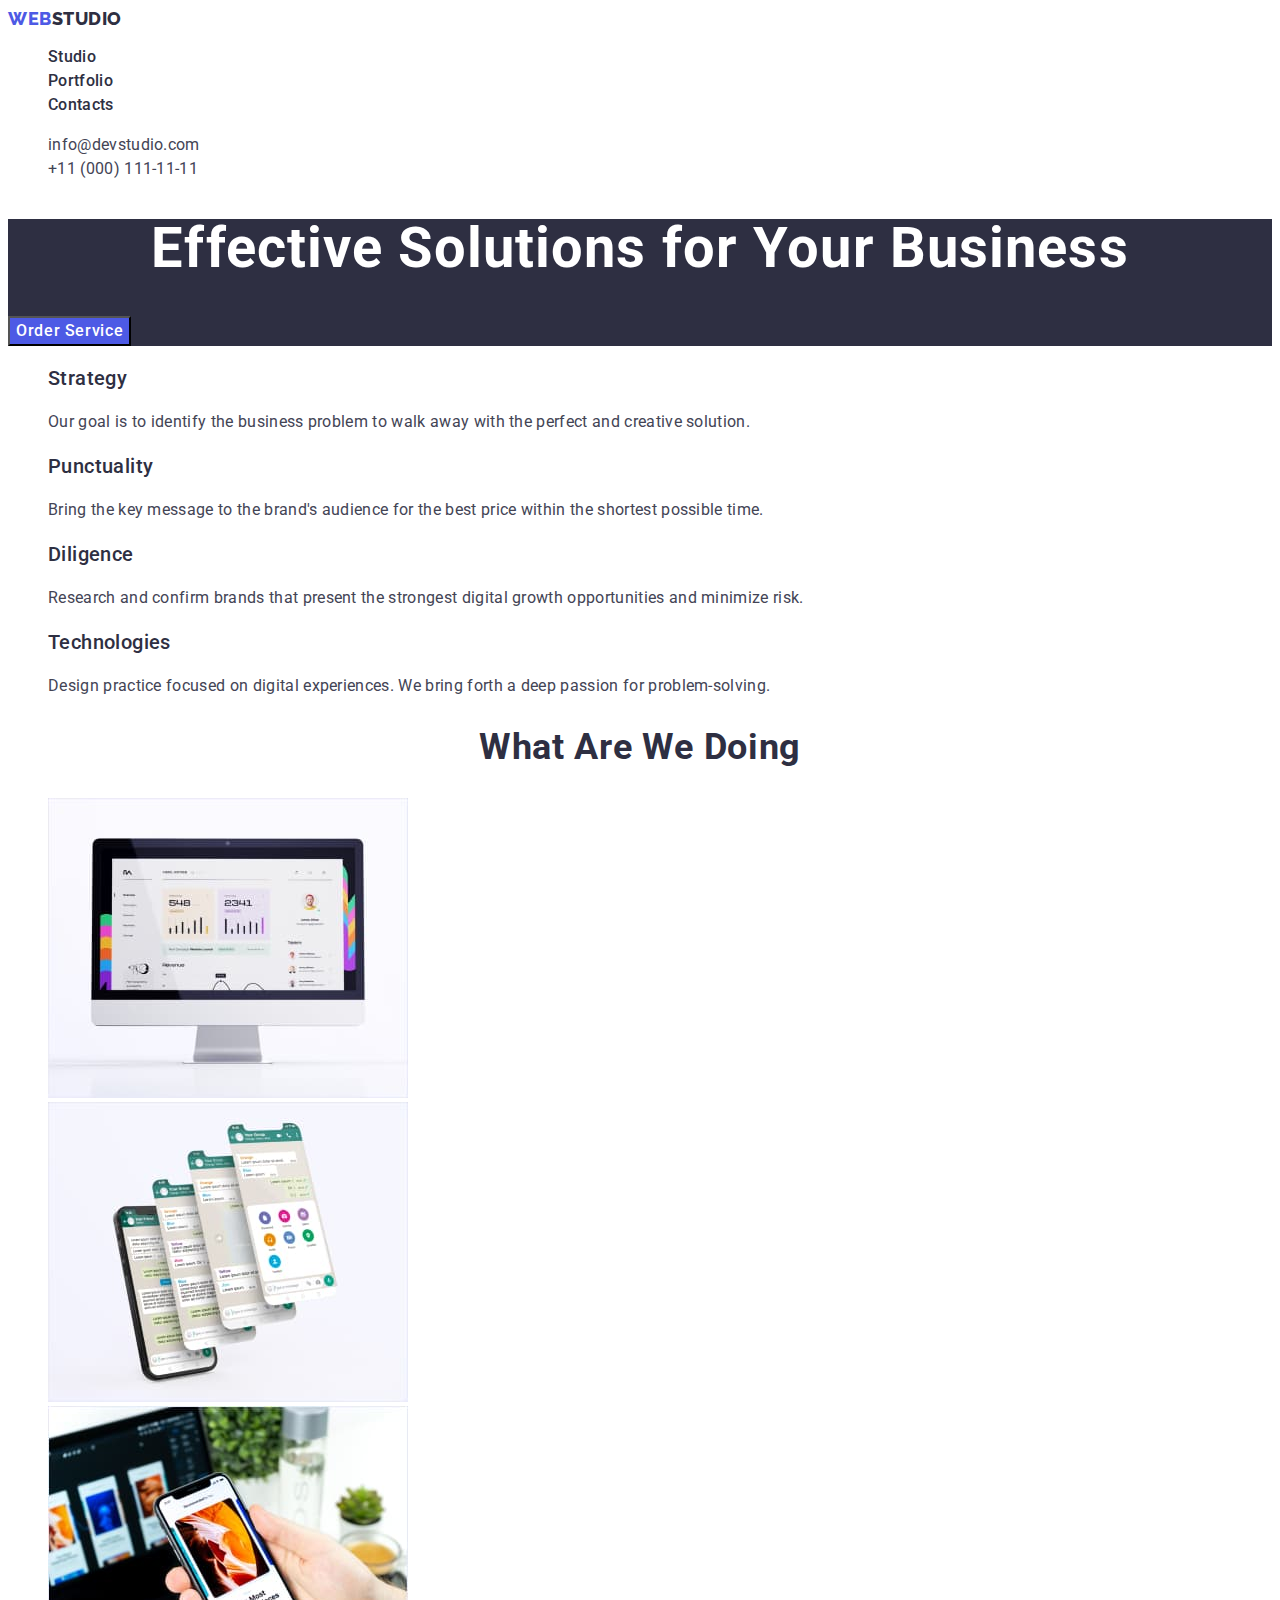
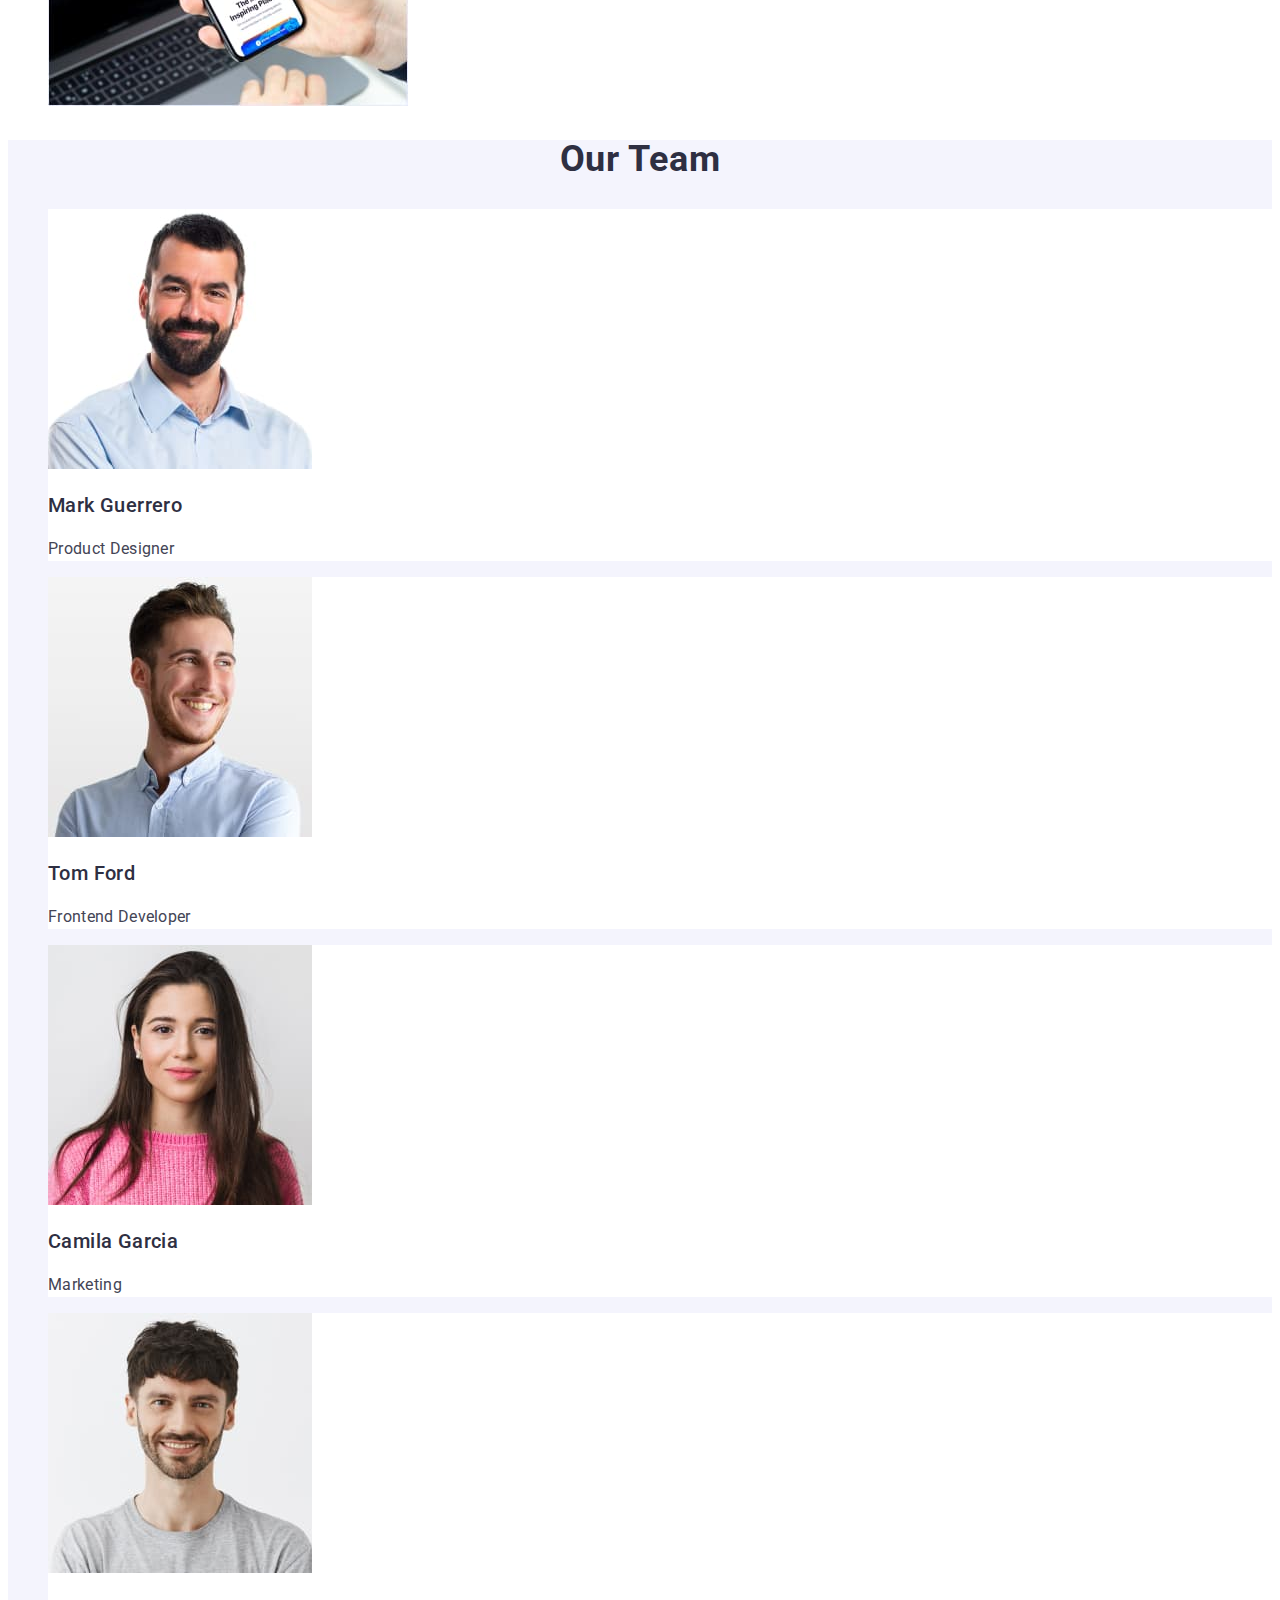
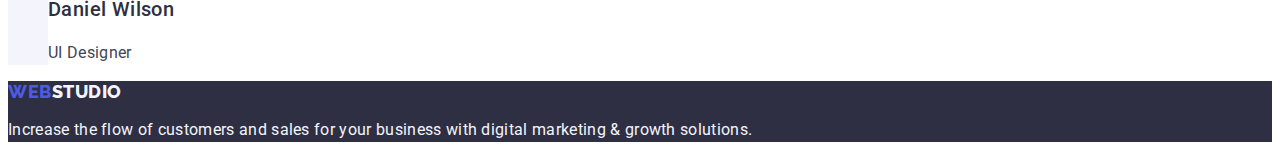
<file: index.html>
<!DOCTYPE html>
<html lang="en">
  <head>
    <meta charset="UTF-8" />
    <meta http-equiv="X-UA-Compatible" content="IE=edge" />
    <meta name="viewport" content="width=device-width, initial-scale=1.0" />

    <link rel="preconnect" href="https://fonts.googleapis.com" />
    <link rel="preconnect" href="https://fonts.gstatic.com" crossorigin />
    <link
      href="https://fonts.googleapis.com/css2?family=Raleway:wght@800&family=Roboto:wght@400;500;700&display=swap"
      rel="stylesheet"
    />

    <title>Web Studio</title>
    <link rel="stylesheet" href="./css/style.css" />
  </head>
  <body class="body">
    <header class="header">
      <nav>
        <a class="header-name link" href="./index.html"
          >Web<span>Studio</span></a
        >
        <ul class="header-page list">
          <li><a class="header-menu link" href="./index.html">Studio</a></li>
          <li>
            <a class="header-menu link" href="./portfolio.html">Portfolio</a>
          </li>
          <li><a class="header-menu link" href="">Contacts</a></li>
        </ul>
      </nav>
      <address class="header-adress">
        <ul class="header-link list">
          <li>
            <a class="header-link-soc link" href="mailto:info@devstudio.com"
              >info@devstudio.com</a
            >
          </li>
          <li>
            <a class="header-link-soc link" href="tel:+110001111111"
              >+11 (000) 111-11-11</a
            >
          </li>
        </ul>
      </address>
    </header>

    <main>
      <section class="hero">
        <h1 class="hero-name">Effective Solutions for Your Business</h1>
        <button type="button" class="hero-button">Order Service</button>
      </section>

      <section class="scroll">
        <h2 hidden>list</h2>
        <ul class="scroll-list list">
          <li class="scroll-item">
            <h3 class="scroll-name">Strategy</h3>
            <p class="scroll-text">
              Our goal is to identify the business problem to walk away with the
              perfect and creative solution.
            </p>
          </li>
          <li class="scroll-item">
            <h3 class="scroll-name">Punctuality</h3>
            <p class="scroll-text">
              Bring the key message to the brand's audience for the best price
              within the shortest possible time.
            </p>
          </li>
          <li class="scroll-item">
            <h3 class="scroll-name">Diligence</h3>
            <p class="scroll-text">
              Research and confirm brands that present the strongest digital
              growth opportunities and minimize risk.
            </p>
          </li>
          <li class="scroll-item">
            <h3 class="scroll-name">Technologies</h3>
            <p class="scroll-text">
              Design practice focused on digital experiences. We bring forth a
              deep passion for problem-solving.
            </p>
          </li>
        </ul>
      </section>

      <section class="work-are">
        <h2 class="work-name">What are we doing</h2>
        <ul class="work-list list">
          <li class="work-item">
            <img
              src="./images/img1-1.jpg"
              alt="statistics"
              width="360"
              height="300"
            />
          </li>
          <li class="work-item">
            <img
              src="./images/img2-1.jpg"
              alt="multifunctionality"
              width="360"
              height="300"
            />
          </li>
          <li class="work-item">
            <img
              src="./images/img3-1.jpg"
              alt="we adaptmultifunctionality"
              width="360"
              height="300"
            />
          </li>
        </ul>
      </section>

      <section class="made">
        <h2 class="made-team">Our Team</h2>
        <ul class="made-list list">
          <li class="made-item">
            <img
              src="./images/img1-2.jpg"
              alt="Product Designer"
              width="264"
              height="260"
            />
            <h3 class="made-name">Mark Guerrero</h3>
            <p class="made-activity">Product Designer</p>
          </li>
          <li class="made-item">
            <img
              src="./images/img2-2.jpg"
              alt="Frontend Developer"
              width="264"
              height="260"
            />
            <h3 class="made-name">Tom Ford</h3>
            <p class="made-activity">Frontend Developer</p>
          </li>
          <li class="made-item">
            <img
              src="./images/img3-2.jpg"
              alt="Marketing"
              width="264"
              height="260"
            />
            <h3 class="made-name">Camila Garcia</h3>
            <p class="made-activity">Marketing</p>
          </li>
          <li class="made-item">
            <img
              src="./images/img4-2.jpg"
              alt="UI Designer"
              width="264"
              height="260"
            />
            <h3 class="made-name">Daniel Wilson</h3>
            <p class="made-activity">UI Designer</p>
          </li>
        </ul>
      </section>
    </main>

    <footer class="footer">
      <a href="./index.html" class="footer-name link"
        >Web<span class="name">Studio</span></a
      >
      <p class="footer-text">
        Increase the flow of customers and sales for your business with digital
        marketing & growth solutions.
      </p>
    </footer>
  </body>
</html>
</file>
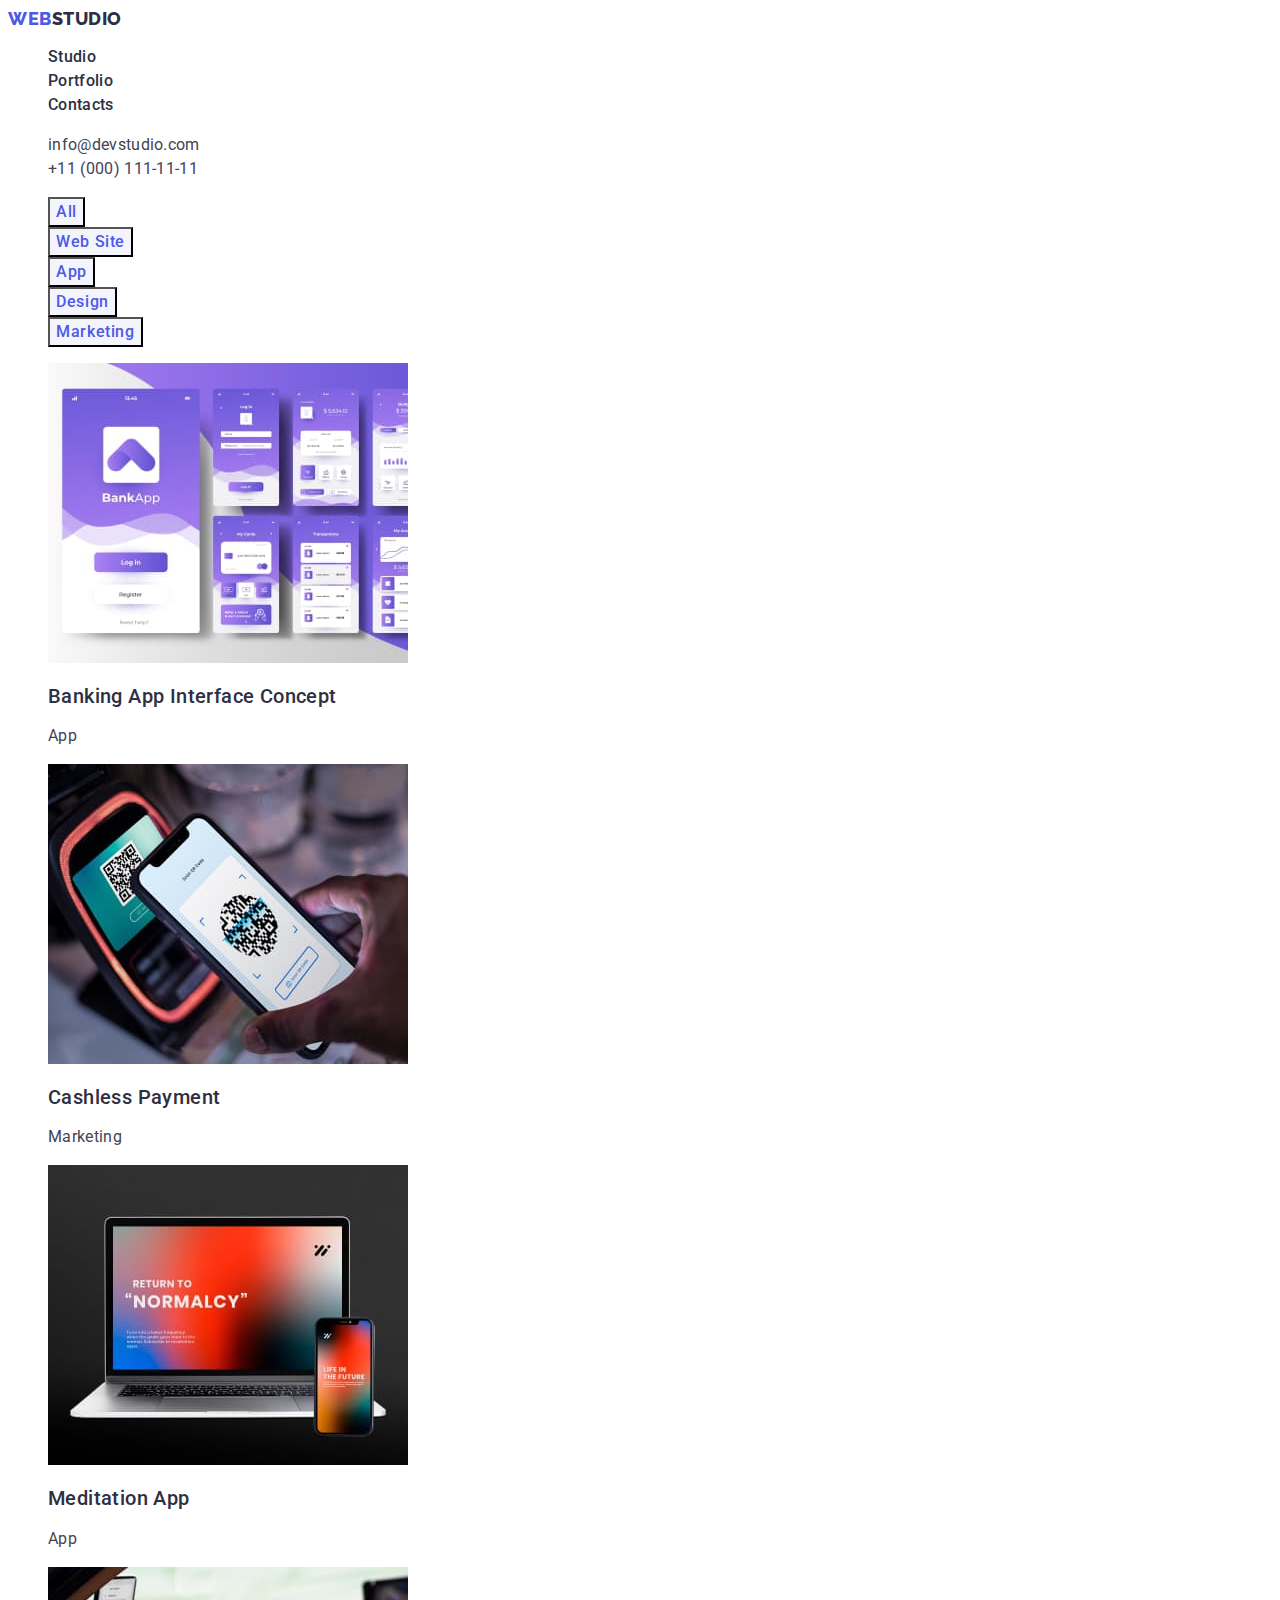
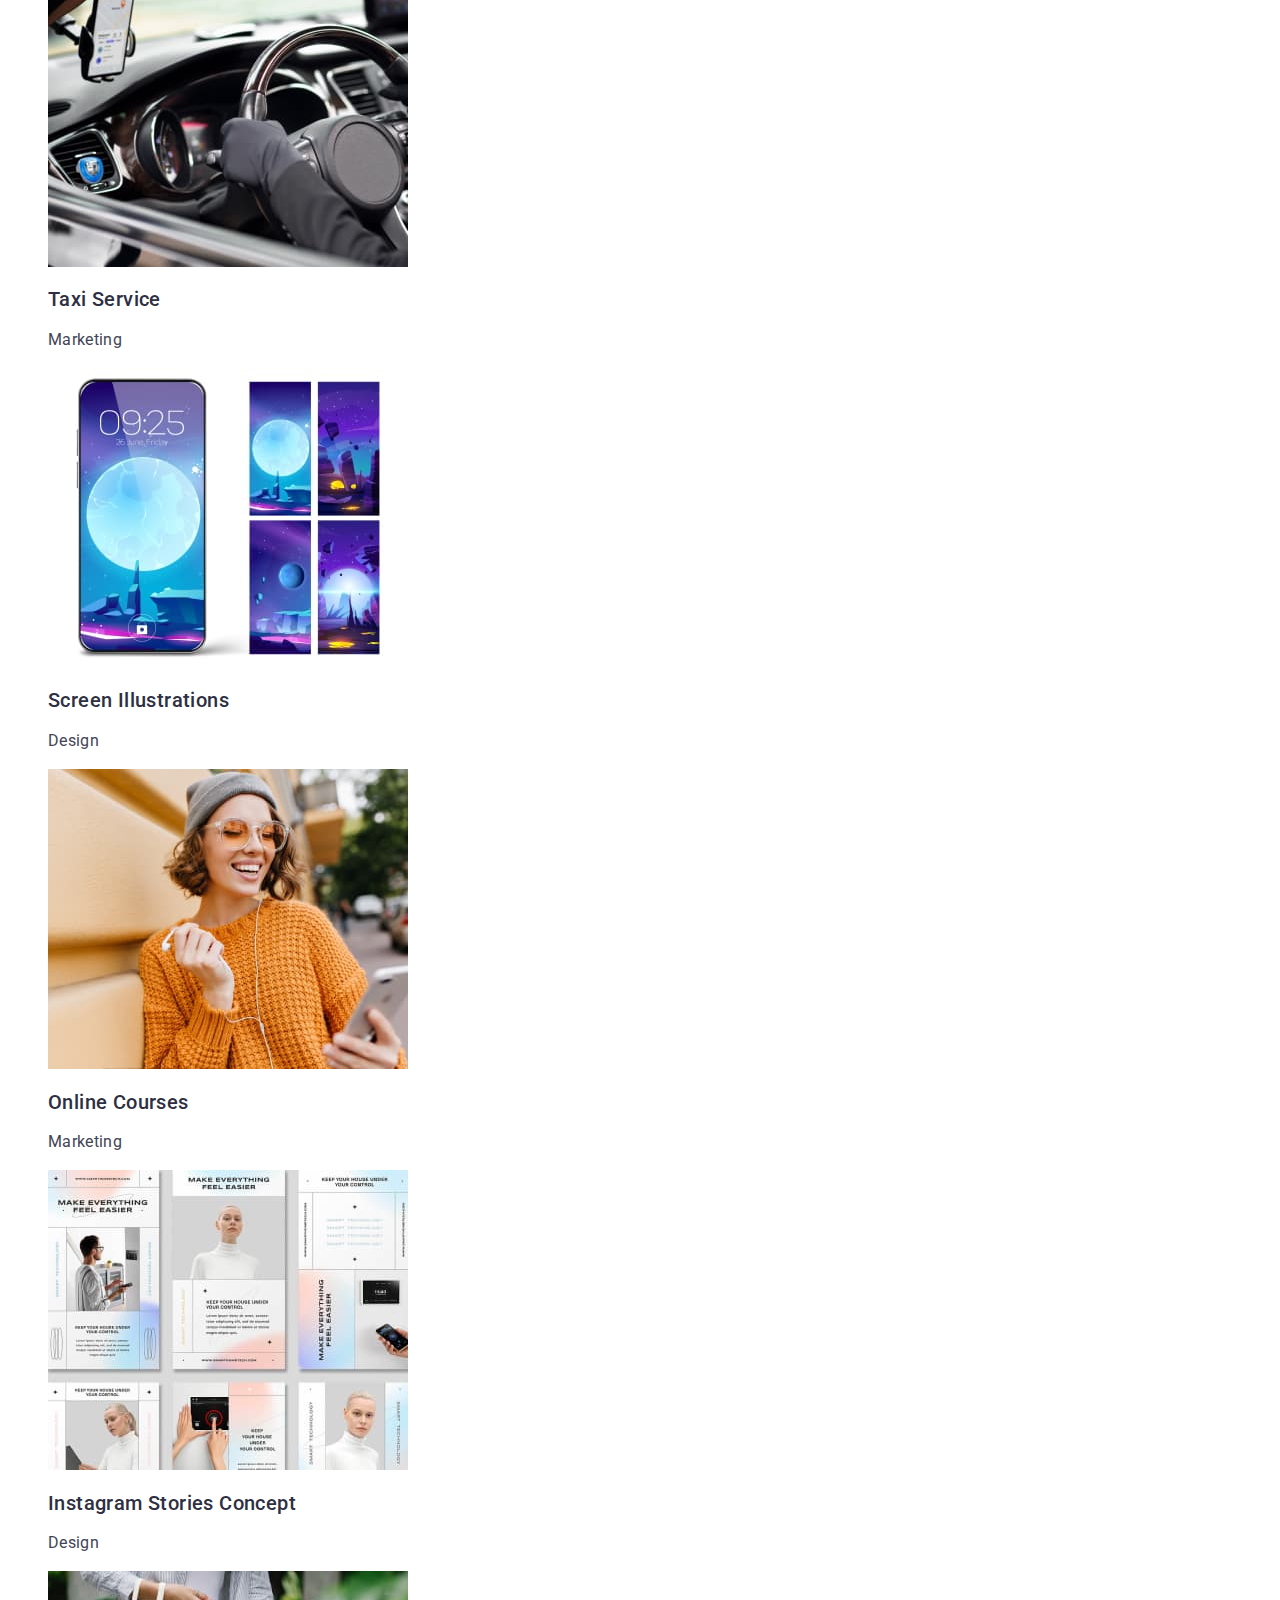
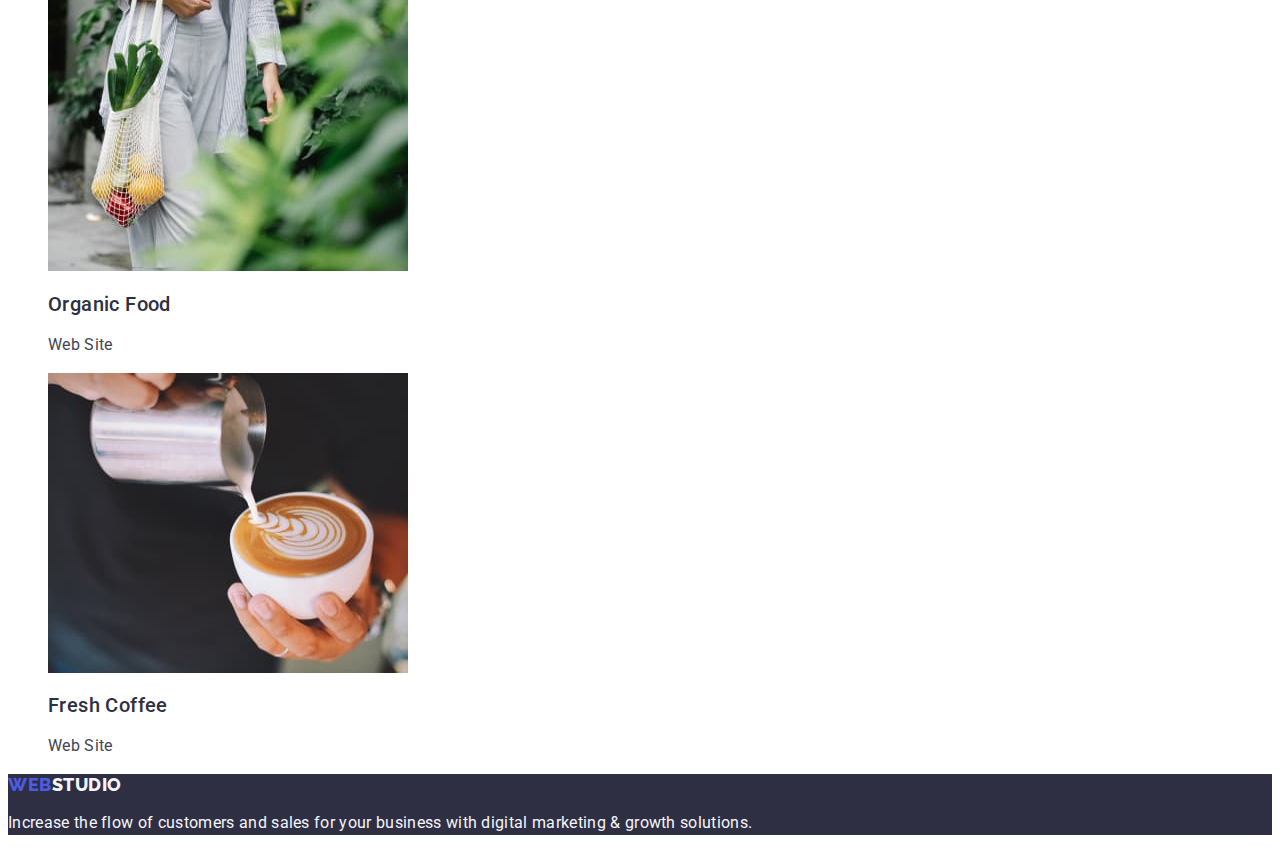
<file: portfolio.html>
<!DOCTYPE html>
<html lang="en">
  <head>
    <meta charset="UTF-8" />
    <meta http-equiv="X-UA-Compatible" content="IE=edge" />
    <meta name="viewport" content="width=device-width, initial-scale=1.0" />

    <link rel="preconnect" href="https://fonts.googleapis.com" />
    <link rel="preconnect" href="https://fonts.gstatic.com" crossorigin />
    <link
      href="https://fonts.googleapis.com/css2?family=Raleway:wght@800&family=Roboto:wght@400;500;700&display=swap"
      rel="stylesheet"
    />

    <title>Web Studio</title>
    <link rel="stylesheet" href="./css/style.css" />
  </head>
  <body class="body">
    <header class="header">
      <nav>
        <a class="header-name link" href="./index.html"
          >Web<span class="name-logo">Studio</span></a
        >
        <ul class="header-page list">
          <li><a class="header-menu link" href="./index.html">Studio</a></li>
          <li>
            <a class="header-menu link" href="./portfolio.html">Portfolio</a>
          </li>
          <li><a class="header-menu link" href="">Contacts</a></li>
        </ul>
      </nav>
      <address class="header-adress">
        <ul class="header-link list">
          <li>
            <a class="header-link-soc link" href="mailto:info@devstudio.com"
              >info@devstudio.com</a
            >
          </li>
          <li>
            <a class="header-link-soc link" href="tel:+110001111111"
              >+11 (000) 111-11-11</a
            >
          </li>
        </ul>
      </address>
    </header>

    <main>
      <section class="section">
        <h1 hidden>buttons</h1>

        <ul class="list">
          <li class="list">
            <button type="button" class="button-soc">All</button>
          </li>
          <li class="list">
            <button type="button" class="button-soc">Web Site</button>
          </li>
          <li class="list">
            <button type="button" class="button-soc">App</button>
          </li>
          <li class="list">
            <button type="button" class="button-soc">Design</button>
          </li>
          <li class="list">
            <button type="button" class="button-soc">Marketing</button>
          </li>
        </ul>

        <ul class="section-img list">
          <li class="section-work">
            <a class="section link" href="/">
              <img
                src="./images/img1-1-portfolio.jpg"
                alt="Banking app"
                height="300"
                width="360"
              />
              <h2 class="section-activity">Banking App Interface Concept</h2>
              <p class="section-text">App</p>
            </a>
          </li>
          <li class="section-work">
            <a class="section link" href="/">
              <img
                src="./images/img2-1-portfolio.jpg"
                alt="Marketing cashless"
                height="300"
                width="360"
              />
              <h2 class="section-activity">Cashless Payment</h2>
              <p class="section-text">Marketing</p>
            </a>
          </li>
          <li class="section-work">
            <a class="section link" href="/">
              <img
                src="./images/img3-1-portfolio.jpg"
                alt="Meditation app"
                height="300"
                width="360"
              />
              <h2 class="section-activity">Meditation App</h2>
              <p class="section-text">App</p>
            </a>
          </li>
          <li class="section-work">
            <a class="section link" href="/">
              <img
                src="./images/img1-2-portfolio.jpg"
                alt="Marketing taxi"
                height="300"
                width="360"
              />
              <h2 class="section-activity">Taxi Service</h2>
              <p class="section-text">Marketing</p>
            </a>
          </li>
          <li class="section-work">
            <a class="section link" href="/">
              <img
                src="./images/img2-2-portfolio.jpg"
                alt="Design illustrations"
                height="300"
                width="360"
              />
              <h2 class="section-activity">Screen Illustrations</h2>
              <p class="section-text">Design</p>
            </a>
          </li>
          <li class="section-work">
            <a class="section link" href="/">
              <img
                src="./images/img3-2-portfolio.jpg"
                alt="Marketing courses"
                height="300"
                width="360"
              />
              <h2 class="section-activity">Online Courses</h2>
              <p class="section-text">Marketing</p>
            </a>
          </li>
          <li class="section-work">
            <a class="section link" href="/">
              <img
                src="./images/img1-3-portfolio.jpg"
                alt="Design instagram"
                height="300"
                width="360"
              />
              <h2 class="section-activity">Instagram Stories Concept</h2>
              <p class="section-text">Design</p>
            </a>
          </li>
          <li class="section-work">
            <a class="section link" href="/">
              <img
                src="./images/img2-3-portfolio.jpg"
                alt="Web site food"
                height="300"
                width="360"
              />
              <h2 class="section-activity">Organic Food</h2>
              <p class="section-text">Web Site</p>
            </a>
          </li>
          <li class="section-work">
            <a class="section link" href="/">
              <img
                src="./images/img3-3-portfolio.jpg"
                alt="Web site coffee"
                height="300"
                width="360"
              />
              <h2 class="section-activity">Fresh Coffee</h2>
              <p class="section-text">Web Site</p>
            </a>
          </li>
        </ul>
      </section>
    </main>

    <footer class="footer">
      <a class="footer-name link" href="./index.html"
        >Web<span class="name">Studio</span></a
      >
      <p class="footer-text">
        Increase the flow of customers and sales for your business with digital
        marketing & growth solutions.
      </p>
    </footer>
  </body>
</html>
</file>
<file: css/style.css>
body {
  font-family: "Roboto", sans-serif;
}

:root {
  --text-section-color: #434455;
  --button-color: #4d5ae5;
  --logo-color: #2e2f42;
  --safari-color: #f4f4fd;
}

.link {
  text-decoration: none;
}

.list {
  list-style: none;
}

ul {
  list-style-type: none;
}

/*----------BODY----------*/

.body {
  color: #434455;
  background-color: #ffffff;
}

/*----------HEADER-----------*/

.header {
  background: #ffffff;
}

.header-name {
  font-family: "Raleway", sans-serif;
  font-style: normal;
  font-weight: 800;
  font-size: 18px;
  line-height: 1.17;
  letter-spacing: 0.03em;
  text-transform: uppercase;
  color: var(--button-color);
}

.header-name span {
  font-family: "Raleway", sans-serif;
  color: var(--logo-color);
}

/*.header-page {}*/

.header-menu {
  font-weight: 500;
  font-size: 16px;
  line-height: 1.5;
  letter-spacing: 0.02em;
  color: var(--logo-color);
}

.header-menu:hover,
.header-menu:focus {
  color: #404bbf;
}

.header-adress {
  font-style: normal;
}

/*.header-link {}*/

.header-link-soc {
  font-weight: 400;
  font-size: 16px;
  line-height: 1.5;
  letter-spacing: 0.02em;
  color: #434455;
}

.header-link-soc:hover,
.header-link-soc:focus {
  color: #404bbf;
}

/*----------HERO-----------*/

.hero {
  background: var(--logo-color);
}

.hero-name {
  font-family: "Roboto";
  font-style: normal;
  text-align: center;
  font-weight: 700;
  font-size: 56px;
  line-height: 1.07;
  letter-spacing: 0.02em;
  color: #ffffff;
}

.hero-button {
  font-family: "Roboto", sans-serif;
  font-style: normal;
  font-weight: 500;
  font-size: 16px;
  line-height: 1.5;
  letter-spacing: 0.04em;
  color: #ffffff;
  background-color: var(--button-color);
  cursor: pointer;
}

.hero-button:hover,
.hero-button:focus {
  background-color: #404bbf;
}

/*----------SECTION1-----------*/

/*.scroll {}*/

/*.scroll-list {}*/

/*.scroll-item {}*/

.scroll-name {
  font-weight: 500;
  font-size: 20px;
  line-height: 1.2;
  letter-spacing: 0.02em;
  color: var(--logo-color);
}

.scroll-text {
  font-weight: 400;
  font-size: 16px;
  line-height: 1.5;
  letter-spacing: 0.02em;
  color: #434455;
}

/*----------WORK-----------*/

/*.work-are {}*/

.work-name {
  font-weight: 700;
  font-size: 36px;
  line-height: 1.11;
  letter-spacing: 0.02em;
  text-align: center;
  text-transform: capitalize;
  color: var(--logo-color);
}

/*.work-list {}*/

/*.work-item {}*/

/*----------MADE-----------*/

.made {
  background-color: var(--safari-color);
}

.made-team {
  font-weight: 700;
  font-size: 36px;
  line-height: 1.11;
  letter-spacing: 0.02em;
  text-align: center;
  text-transform: capitalize;
  color: var(--logo-color);
}

/*.made-list {}*/

.made-item {
  background-color: #ffffff;
}

.made-name {
  font-weight: 500;
  font-size: 20px;
  line-height: 1.2;
  letter-spacing: 0.02em;
  color: var(--logo-color);
}

.made-activity {
  font-weight: 400;
  font-size: 16px;
  line-height: 1.5;
  letter-spacing: 0.02em;
  color: #434455;
}

/*----------FOOTER-----------*/

.footer {
  background-color: var(--logo-color);
}

.footer-name {
  font-family: "Raleway", sans-serif;
  font-style: normal;
  font-weight: 800;
  font-size: 18px;
  line-height: 1.17;
  letter-spacing: 0.03em;
  text-transform: uppercase;
  color: var(--button-color);
}

.name {
  font-family: "Raleway", sans-serif;
  color: var(--safari-color);
}

.footer-text {
  font-weight: 400;
  font-size: 16px;
  line-height: 1.5;
  letter-spacing: 0.02em;
  color: var(--safari-color);
}

/*===============PORTFOLIO===============*/
/*---------------HEADER---------------*/

/*-----------------MAIN-----------------*/

.name-logo {
  color: #2e2f42;
}

.button-soc {
  font-family: "Roboto", sans-serif;
  font-style: normal;
  font-weight: 500;
  font-size: 16px;
  line-height: 1.5;
  letter-spacing: 0.04em;
  color: var(--button-color);
  background-color: var(--safari-color);
  cursor: pointer;
}

.button-soc:hover,
.button-soc:focus {
  color: #ffffff;
  background-color: #404bbf;
}

/*-----------------SECTION-----------------*/

/*.section {}*/

/*.section-img {}*/

/*.list {}*/

/*.section-work {}*/

.section-activity {
  font-weight: 500;
  font-size: 20px;
  line-height: 1.2;
  letter-spacing: 0.02em;
  color: var(--logo-color);
}

.section-text {
  font-weight: 400;
  font-size: 16px;
  line-height: 1.5;
  letter-spacing: 0.02em;
  color: var(--text-section-color);
}
</file>
